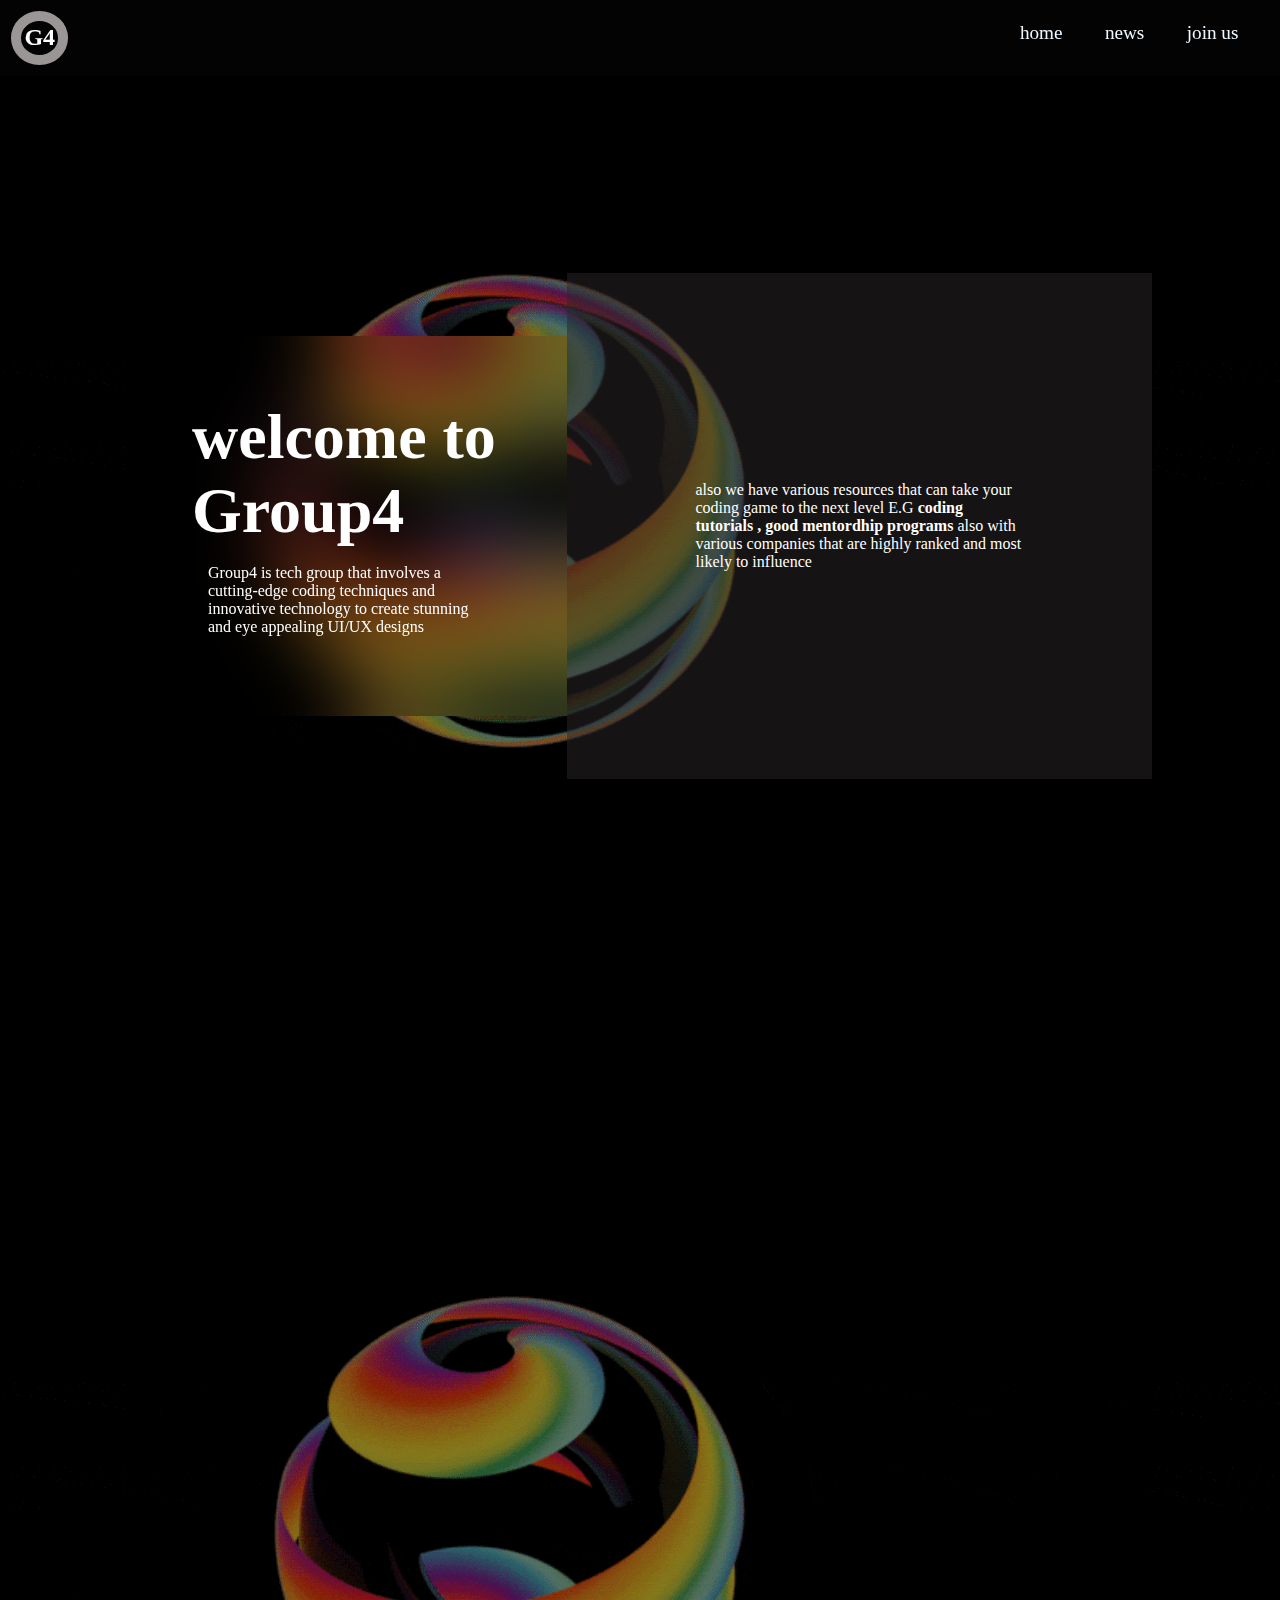
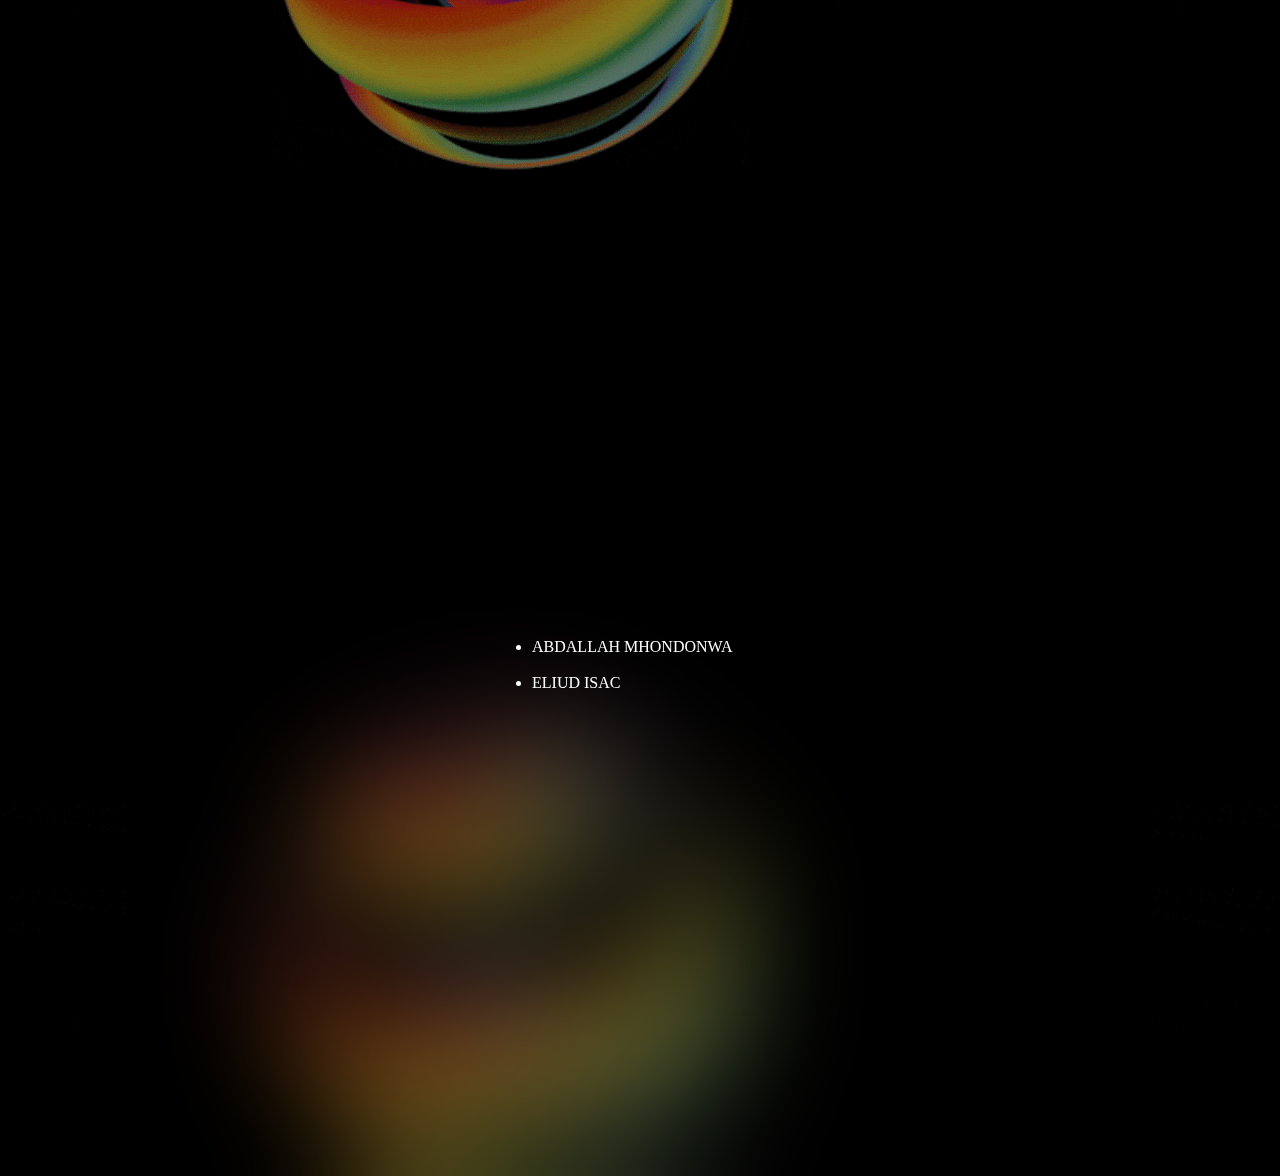
<file: index.html>
<!DOCTYPE html>
<html lang="en">
<head>
    <meta charset="UTF-8">
    <meta http-equiv="X-UA-Compatible" content="IE=edge">
    <meta name="viewport" content="width=device-width, initial-scale=1.0">
    <title>Document</title>
    <link rel="stylesheet" href="style1.css">
    <body>
        
    <nav id="navbar"class="nav-bar">
        <div class="logo"><h2>G4</h2></div>
       <div class="nav-bar">
        <ul>
            <li><a href="home.html">home</a></li>
            <li><a href="news.html">news</a></li>
            <li><a href="signup.html">join us</a></li>
        </ul>

       </div>

    </nav>
    <!-- stickynavbar -->
    <div class="body">
        <section class="blury">
            <div class="left">
                <h1 data-scroll class="blur"> welcome to Group4</h1>
                <p data-scroll>  Group4 is tech group that involves a cutting-edge coding techniques and innovative technology to create stunning and eye appealing UI/UX designs </p> 
            <!-- <section > -->
                <!-- <h1 data-scroll> hey there</h1> -->
            </div>
            <div class="right">
                <p data-scroll>also we have various resources that can take your coding game to the next level E.G <b>coding tutorials , good mentordhip programs

                </b> also with various companies that are highly ranked and most likely to influence</p> 
            <!-- <section > -->
               
                <!-- <h1 data-scroll> hey there</h1> -->
            </div>
            
         
            <!-- <p  data-scroll>   Lorem ipsum dolor sit amet consectetur adipisicing elit. Maiores, commodi.</p> -->
        </section>

        <section>
            <h1 data-scroll class="tl"> GROUP4 <span style="color:grey;"> the fortress</span> for digital assets</h1>
            <p  data-scroll  class="tl">   
                Why it works;Very cretaive use of colors. patterns and shapes.Consistent styling of design elements through-out the whole tech website.The sticky call to action appears at the bottom of the page while  scrolling ,this adds to form and function
            </p>
                <p data-scroll  class="tl">  this great website has a unique, creative and playful transitiond and animations combined with high quality photography rounded style of shapes and fonts</p> 
                <p data-scroll  class="tl">  we have organized content and scetions of the technology sites are focused on providing the capabiliities and features of their main product.custom graphics and high contrast</p> 
        </section>
    
        <section class="blur">
            <h1 data-scroll class="tl"> THE <span style="color: grey;"> GROUP4 </span>TEAM</h1>
            
             <ul>
                <li data-scroll>RASHID MGENI(Group Leader)</li>
               
                <li  data-scroll>BARAKA ALFRED</li>
                <li  data-scroll >BENJAMIN SENKORO</li>
                <li data-scrolli>ABDALLAH MHONDONWA</li>
                <li  data-scroll>MAXSON MICHEAL</li>
                <li  data-scrolli>ELIUD ISAC</li>
                <li  data-scroll>ABDILLAH IDRIS</li>
                <li data-scroll>NIXON HENRY</li>
                <li  data-scroll>EVANCE GUBIKA</li>
                <li data-scroll>WINNIE AUGUSTINO</li>
                <li data-scroll>FRANCIS KIMARO</li>
                <li  data-scroll>HELLEN SANGA</li>
                <li data-scroll>JOEL MACHA</li>
               

             </ul>
             <div class="input">
                <input  data-scroll type="text" name="" id="name" placeholder="  fill your  name please" style="font-family:'montserrat';"><br>
                <p id="warn"></p>
            
                <button   data-scroll onclick="send()">done</button>
             </div>
                <script>
                    function send() {
                        let input=document.getElementById("name").value;
                        localStorage.setItem("input",input);
                        if(localStorage.getItem("input"))
                        {
                            window.location.href="page.html";
                        }else{
                            alert("fill in please");
                        }
                    }

                </script>
</section>

    
    </div>
     
        <script src="scroll/scroll-out.min.js"></script>
        <script>
            ScrollOut({
                threshold : 0.5


            }
                            );
        </script>
        




</head>
<body>
    
</body>
</html>
</file>
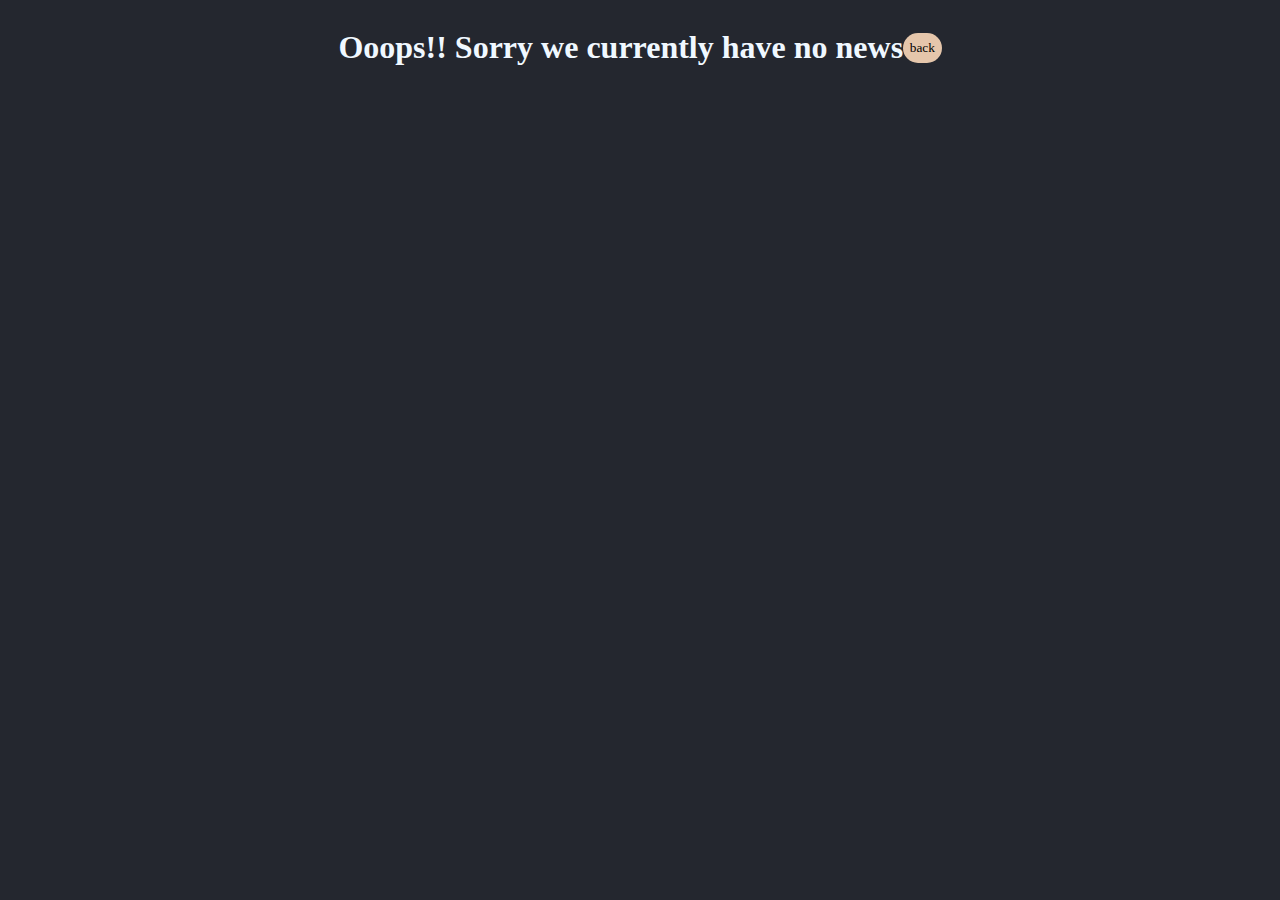
<file: news.html>
<!DOCTYPE html>
<html lang="en">
<head>
    <meta charset="UTF-8">
    <meta http-equiv="X-UA-Compatible" content="IE=edge">
    <meta name="viewport" content="width=device-width, initial-scale=1.0">
    <title>Document</title>
<link rel="stylesheet" href="news.css">
</head>
<body>
    <h1>
        Ooops!!
        
        Sorry we currently have no news
    </h1>
    <br>
    <a href="home.html">
        <button class="button">back</button>
    </a>
</body>
</html>
</file>
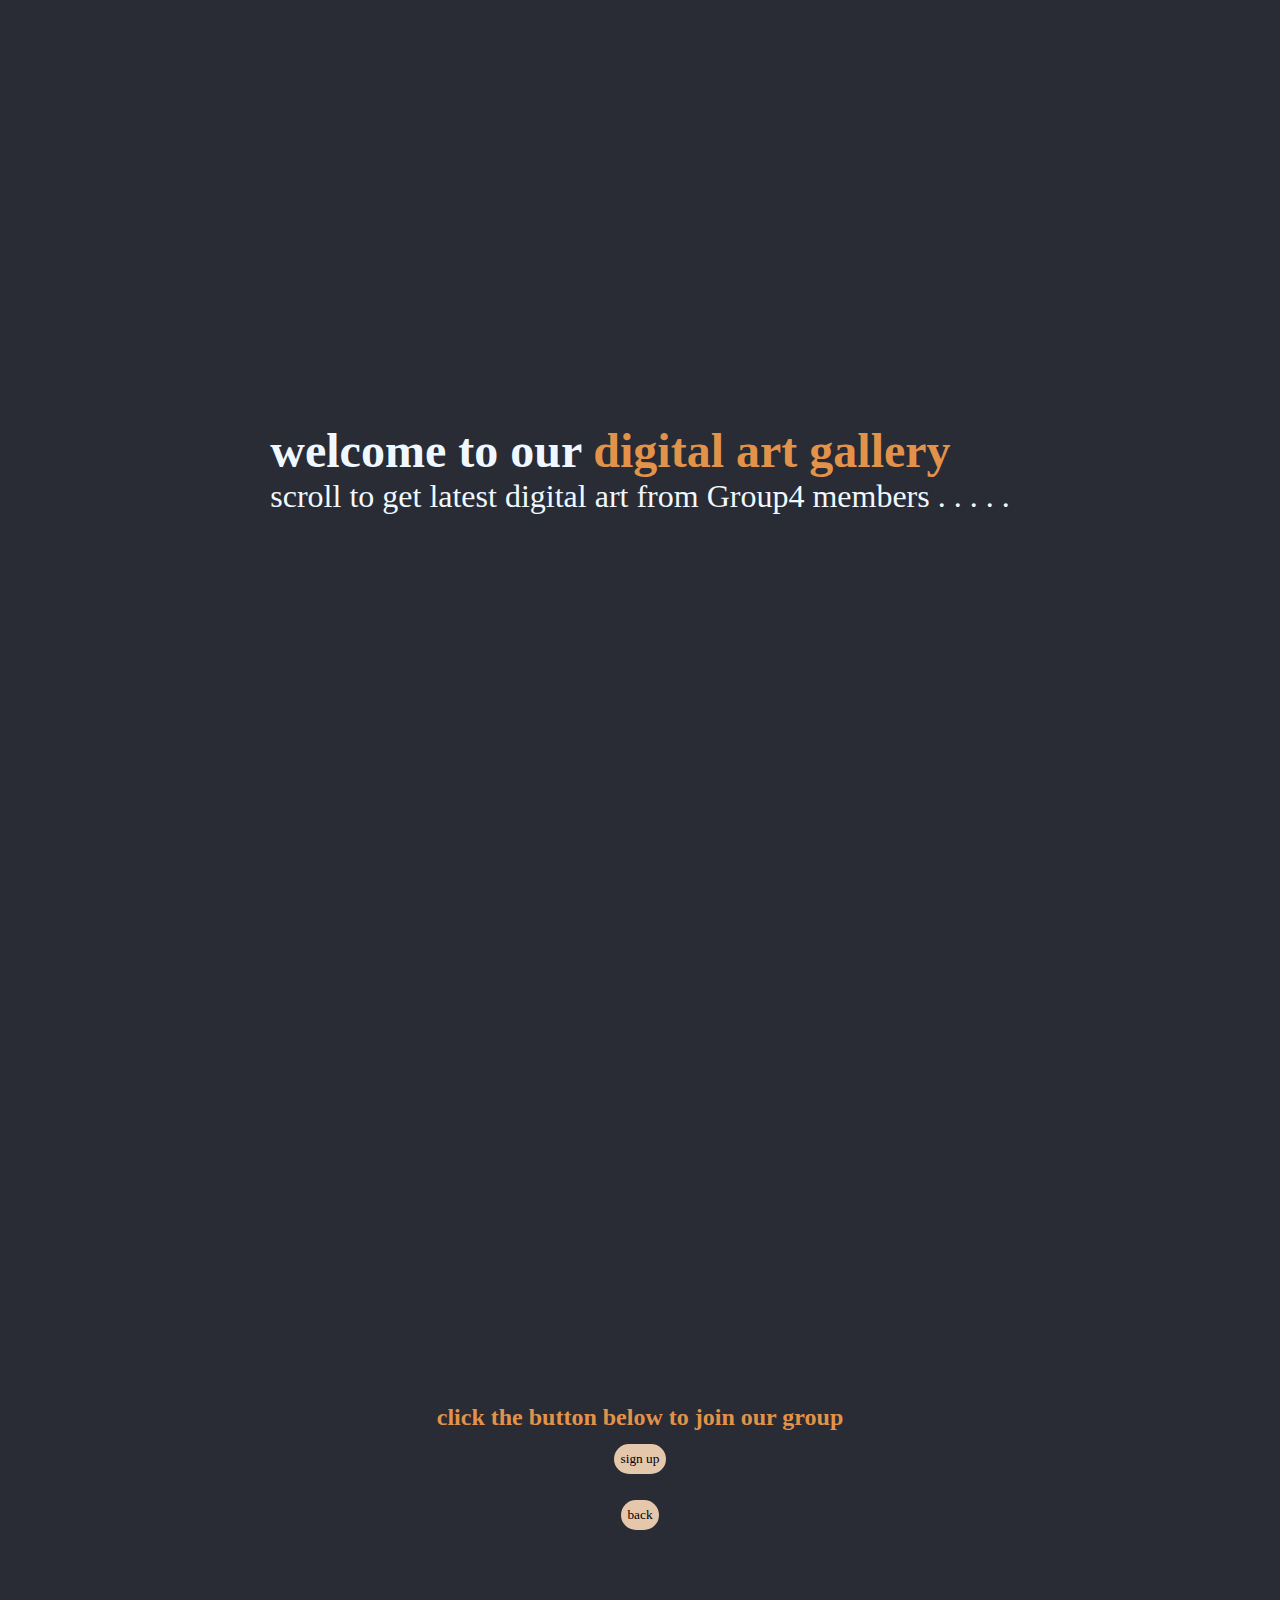
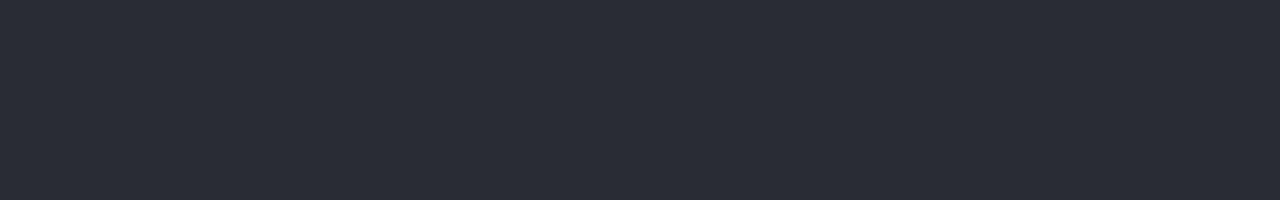
<file: page.html>
<!DOCTYPE html>
<html lang="en">
<head>
    <meta charset="UTF-8">
    <meta http-equiv="X-UA-Compatible" content="IE=edge">
    <meta name="viewprt" content="width=device-width, initial-scale=1.0">
    <title>Document</title>
    <link rel="stylesheet" href="page.css">

</head>
<body>
    <div class="box">
        <div class="content">
            <div data-scroll class="text">
                <h1 id="intro"></h1>
            </div>
         <br>
            <script>
                if(localStorage.getItem("input")){
                    let username=localStorage.getItem("input");
                    document.getElementById("intro").innerHTML=`hello , ${username} `;
                }
            </script>
                <h2 data-scroll>
                    welcome to our <span style="color:  #fda24ce1;">digital art gallery</span>
                </h2>
                <p>
                    scroll  to get latest digital art from  Group4 members . . . . .
                </p>
            
        </div>
    </div>
         <div class="outside">
            <ul>
                <li><h1 data-scroll class="tl">THE</h1></li>
                <li><h1  data-scroll class="tl">GALLERY</h1></li>
                <li><p  data-scroll class="nb">  hover on items for detailed view</p></li>
            </ul>
            <div class="all">
                <div class="holder" data-scroll>
    
                        <img class= "image" src="Resource\Purple.jpg" alt="">
                        <div class="footer">
                            <h1>Created by <i>Nixon Henry</i></h1>
                        <p>it shows devotion and emptyness of the soul</p>
                        </div>

                
    
                </div>
    
                <div class="holder" data-scroll>
                        <img class= "image" src="Resource\Greek.gif" alt="">
                        <div class="footer">
                            <h1>Created by <i>Evance Franco</i></h1>
                        <p>it shows a greek God of mrdieval times trying to battle a minaotaur</p>
                        </div>
    
                </div>
                <div class="holder" data-scroll>
            
                        <img  class= "image" src="Resource\Goldenskull.jpg" alt="" >
                        <div class="footer">
                            <h1>Created by <i>Winnie Polite</i></h1>
                        <p>the artists depicts the saying that <b>old is gold</b>
                        by showing a skull and giving it golden texture with some legendary caving</p>
                        </div>
            
    
                </div>
                <div class="holder" data-scroll>
            
                        <img  class= "image" src="Resource\AI.jpg" alt="">
                        <div class="footer">
                            <h1>Created by <i>Balozi Alfred</i></h1>
                        <p>its a futuristic piece of art that shows next generation technology that uses AI</p>
                        </div>


    
                </div>
           
    
         </div>
         <footer>
            <h2>click the button below to join our group</h2>
            <a href="signup.html"> <button class="button">sign up</button></a>
            <a href="home.html">
                <button class="button">back</button>
               </a>
        </footer>




          </div>


    <script src="scroll/scroll-out.min.js"></script>
    <script>
        ScrollOut({
            threshold : .5
        });
    </script>
    
   
</body>
</html>
</file>
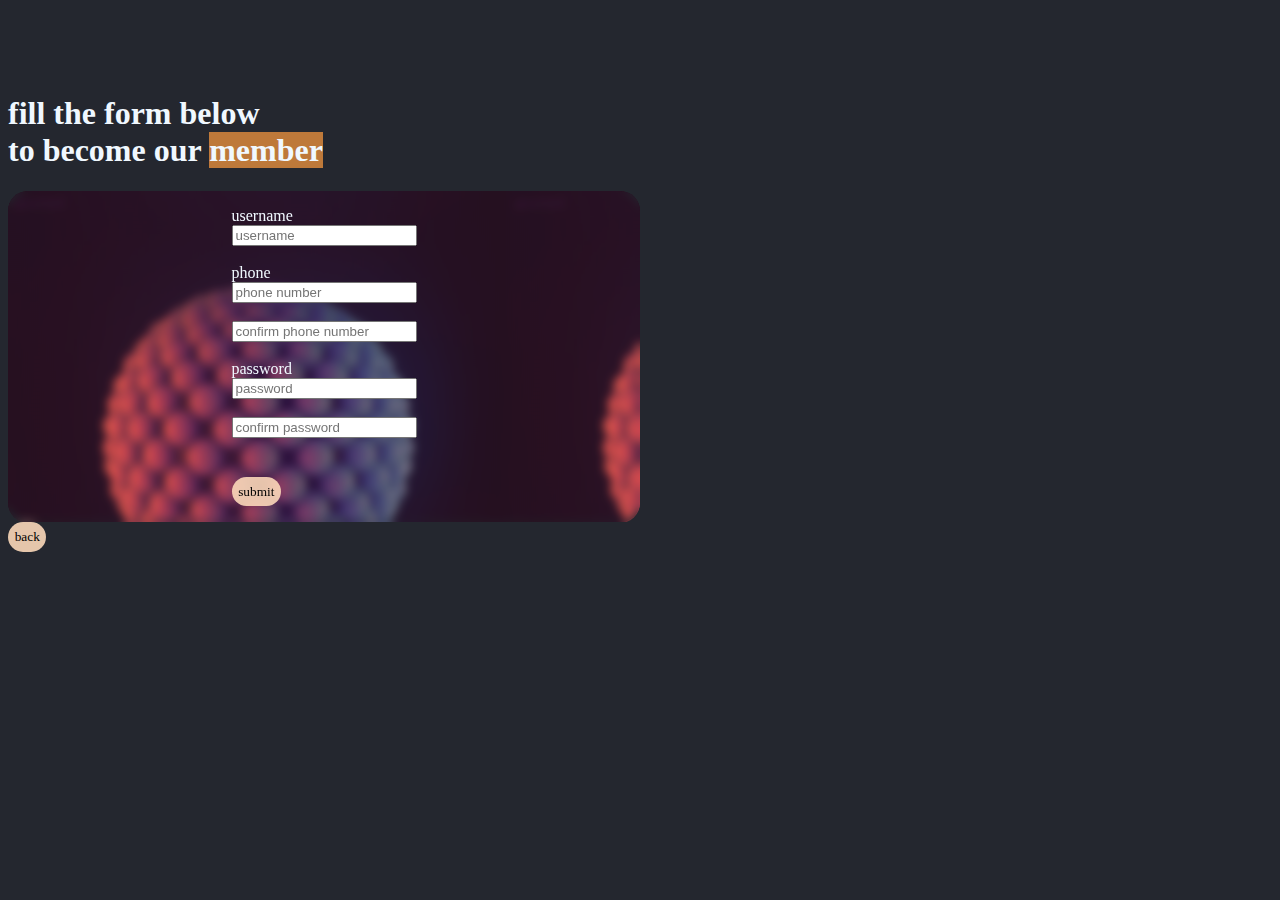
<file: signup.html>
<!DOCTYPE html>
<html lang="en">
<head>
    <meta charset="UTF-8">
    <meta http-equiv="X-UA-Compatible" content="IE=edge">
    <meta name="viewport" content="width=device-width, initial-scale=1.0">
    <title>Document</title>
    <link rel="stylesheet" href="signup.css">
</head>
<body>
   <div class="head">
    <h1 > <br> <span id="name" class="yellow"></span> 
        <br>  fill the form below  <br>
        to become our <span class="yellow" >member</span>
       
       
       
       </h1>
       
   <script>
       if(localStorage.getItem("input")){
           let username=localStorage.getItem("input");
           console.log(username);
           document.getElementById("name").innerHTML=`@ ${username}`;
       }
    </script>
   </div>
   <div class="bg">
    <div class="dark">
        <form action="" onsubmit=" return validate()">
    
            <label for="username">username</label>
            <br>
            <input type="text" name="" id="" placeholder="username" required>
            <br>
            <br>
             
        
        
            <label for="username">phone</label>
            <br>
            <input type="text" name="" id="num1" placeholder="phone number" required >
        
            <br>
         
            <label for="username"></label>
            <br>
            <input type="text" name="" id="num2" placeholder="confirm phone number" required >
        
            <br>
           
            <br>
        
            <label for="username">password</label>
            <br>
            <input type="password" name="" id="p1" placeholder="password" required >
            <br>
            <br>
            <input type="password" name="" id="p2" placeholder="confirm password" required >
            <br>
            <br>
            <h4 style="color:red ;" id="info1"></h4>
            
        
            <input type="submit" value="submit" class="button">
            <script>
                // create the function
                     function validate() {
                    let a=document.getElementById("num1").value;
                let b=document.getElementById("num2").value;
                if (a==b)
                 {
                    //check phone number-make sure it has numbers only
                                 if(a>600000000 && a<799999999)      {
                                    //if phone number is correct now we check for password

                                    //get password values

                        let c=document.getElementById("p1").value;
                                    let d=document.getElementById("p2").value;
                                    //check if passwprd values are the same
                                           if (c == d ) {
                                                                           console.log(c);
                                                                          console.log(d); 
                                                                          //return true value--this allows form to be submitted
                                                                          return true;
                                                                        
              
                    
                                                                }
                

                        
                        
                    }
                    
                    
                }
                //if anythin in the form is wrong--return false(form is not submitted)
                document.getElementById("info1").innerHTML=`invalid input, please check password or phone number`;
                return false;
                    
                }
             

            </script>
        
        
        
        
         
           </form>
        
    
   </div>
</div>
<a href="page.html">
 <button class="button">back</button>
 <script>
    document.getElementById("button").addEventListener("click",page);
    function page() {
        window.location.href="pages.html";
        
    }
    
 </script>

</a>








   <script src="scroll/scroll-out.min.js"></script>
   <script>
       ScrollOut({
           threshold : .5
       });
   </script>
   
  </body>
</html>
</file>
<file: style1.css>
*{
    margin: 0%;
    padding: 0%;
    box-sizing: border-box
}
body{
    font-family: 'montserrat';
    background-color: rgb(60, 59, 59);
    color: white;
    background-image: url('world.gif');    
}
.blury{
    display: flex;
    flex-direction: row;

}
.left{
    width: 80%;
    backdrop-filter: blur(40px);
    padding: 4em;

}
.blur{
    backdrop-filter: blur(60px);
}
.right{
    padding: 12em 7em;
    background-color: rgba(44, 40, 40, 0.485);
    width: 100%;

}

input{
    border-radius: 20px;
    padding: .8em;
    background-color: rgba(250, 235, 215, 0.001);
    border: solid .3em white;
    color: white;
    margin: 1em;
}
button{
    font-family: 'montserrat';
    padding: 2px;
    border-radius: .4em;
    border: none;
    cursor: pointer;
    transition: all 1s cubic-bezier(0.215, 0.610, 0.355, 1);

}
button:hover{
letter-spacing: .4em;
background-color: rgba(240, 248, 255, 0.132);
border:1px solid aliceblue ;
backdrop-filter: blur(30px);
color: white;
}
.body{
    display: flex;
    flex-direction: column;
    align-items: center;
    justify-content: center;
    overflow: hidden;
}
nav{
    position: sticky;
    top: 0;
    z-index: 1;
    background-color: rgba(60, 59, 59, 0.051);
    backdrop-filter: blur(60px);

}
.nav-bar{
    padding: .7em;
    display: flex;
    justify-content: space-between;
    position: sticky;

}

.nav-bar li{
    list-style: none;
    display: inline-block;
    padding: 0% ;
}

.nav-bar li a{
    text-decoration: none;
    color: aliceblue;
    font-size: 1.2em;
    padding: 1em;
      transition: all 1s;
      
}
p{
    padding: 1em;
}
.nav-bar li a:hover{
    cursor: pointer;
    letter-spacing: .3em;
    color: rgba(240, 248, 255, 0.63);
}
.logo{
    border: 10px solid rgb(155, 150, 150);
    border-radius: 50%;
    padding: .2em;
    transition: all 1s cubic-bezier(0.075, 0.82, 0.165, 1);


}
h1:nth-of-type(1){
    font-size: 4em;

}

section{
    display: flex;
    flex-direction: column;
    justify-content: center;
    align-items: center;
    font-size: 1em;
    width: 80%;
    background-color: rgba(0, 0, 0, 0.476);
    height: 100vh;
}

.logo:hover{
cursor: pointer;
border-radius: 0%;
letter-spacing: .2em;;

}

.two p:nth-of-type(1){width: 30%;
font-size: 1em;
padding: 1em;}

 [data-scroll]{ 
    transition: all 2s cubic-bezier(0.165, 0.84, 0.44, 1);
    
}

[data-scroll="in"]{
    transform: translateX(0);
    opacity: 1;
   }
[data-scroll="out"]{
    transform: translateX(-100%);
    opacity: 0;
    filter: blur(20px);
}


.tl:nth-of-type(1)[data-scroll="out"]{
    transform: translateX(100%);

}
/* .left[data-scroll="out"]{
    transform: translateX(100%); */

.right[data-scroll="in"]{
    transform: translateX(-100%);
}
</file>
<file: news.css>
body{
    font-family: 'montserrat';
    display: flex;
    align-items: center;
    justify-content: center;
    color: aliceblue;
    background-color:#24272f;
}
.button{
    font-family: 'montserrat';
    padding: .5em;
    border-radius: 20px;
    background-color: #ffdcbce1;
    border: none;
    transition: all 1s;

}
.button:hover{
    cursor: pointer;
    background-color: #ffdcbc7f;
    color: whitesmoke;
    letter-spacing: .3em;


}
</file>
<file: page.css>
*{
    margin: 0;
    box-sizing: border-box;
    padding: 0%;
    
}
body{
    font-family: 'montserrat';
    background-color:#292c35;
}
.box{
    height: 100vh;
    align-items: center;
    display: flex;
    justify-content: center;
    background-color: #292c35;
}
.text{
    background-color: #fda24ce1;
    width: 34%;
}
.content{
    align-items: center;
    justify-content: center;
    color: aliceblue;
    font-size: 2em;


}
.image{
    width: 40%;
    border-radius: 30px;

}
.holder{
    font-size: .8em;
    padding: 2em;
    background-color:#24272f;
    color: white;
    margin: 1em;
    border-radius: 20px;
    border: 2px solid #fda24ce1;
    width: 20%;
    display: flex;
    flex-direction:column ;
  
transition: all 1.5s cubic-bezier(0.19, 1, 0.22, 1);
}
.footer{
font-size: 1em;
padding: 1em;
}
 .holder:hover{
    width: 50%;
    display: flex;
    flex-direction:row;
  
    
} 
/* .textbox{
    transition: all 3s;
}
.textbox:hover{
    flex-direction: row;
    width: 60%;
} */

.all{
    display: flex;
    align-items: center;
    justify-items: center;
}
.outside{

    align-items: center;
    justify-content: center;
    height: 100vh;
}
ul{
    padding: 2em;

}
li{
    list-style: none;
    color: aliceblue;
    color: #fda24ce1;

}
.nb{
    color: aliceblue;
    background-color: #fda14c3b;
    width: 30%;
}
footer{
    display: flex;
    align-items: center;
    justify-content: center;
    flex-direction: column;
    padding: 1em;
    color: #fda24ce1;

}

.button{
    font-family: 'montserrat';
    padding: .5em;
    border-radius: 20px;
    background-color: #ffdcbce1;
    border: none;
    transition: all 1s;

}

.button:hover{
    cursor: pointer;
    background-color: #ffdcbc7f;
    color: whitesmoke;
    letter-spacing: .3em;


}

[data-scroll]{ 
    transition: all 2s cubic-bezier(0.165, 0.84, 0.44, 1);
    
}

[data-scroll="in"]{
    transform: translateX(0);
    opacity: 1;
   }
[data-scroll="out"]{
    transform: translateX(-100%);
    opacity: 0;
    filter: blur(20px);
}
.holder:nth-of-type(1)[data-scroll="in"]{
    /* transform: translateX(-100%);
    opacity: 0;
    filter: blur(20px); */
    transition-delay: 200ms;

    

}
.holder:nth-of-type(2)[data-scroll="in"]{
    /* transform: translateX(-100%);
    opacity: 0;
    filter: blur(20px); */
    transition-delay: 500ms;

    

}
.holder:nth-of-type(3)[data-scroll="in"]{
    /* transform: translateX(-100%);
    opacity: 0;
    filter: blur(20px); */
    transition-delay: 800ms;
    

}
.holder:nth-of-type(4)[data-scroll="in"]{
    /* transform: translateX(-100%);
    opacity: 0;
    filter: blur(20px); */
    transition-delay: 1s;

    

}

.button{
    font-family: 'montserrat';
    padding: .5em;
    border-radius: 20px;
    background-color: #ffdcbce1;
    border: none;
    transition: all 1s;
    margin: 1em;

}
.button:hover{
    cursor: pointer;
    background-color: #ffdcbc7f;
    color: whitesmoke;
    letter-spacing: .3em;


}
</file>
<file: signup.css>
body{
    font-family: 'montserrat';
    color: aliceblue;

    background-color:#24272f;
}
.yellow{
      background-color: #f6973ebc;
    }
    .button{
      font-family: 'montserrat';
      padding: .5em;
      border-radius: 20px;
      background-color: #ffdcbce1;
      border: none;
      transition: all 1s;
  
  }
  .button:hover{
      cursor: pointer;
      background-color: #ffdcbc7f;
      color: whitesmoke;
      letter-spacing: .3em;
  
  
  }
  .dark{
    display: flex;
    align-items: center;
    justify-content: center;
    padding: 1em;
    background-color: #24272f29;
    width: 100%;
    backdrop-filter: blur(5px);
    border-radius: 20px;
    
  }
  .bg{
    background-image: url('Resource/Gradient.gif');
    width: 50%;
    display: flex;
    align-items: center;
    justify-content: center;
    border-radius: 20px;
  }
  [data-scroll="in"]{
    transform: translateX(0);
    opacity: 1;
   }
[data-scroll="out"]{
    transform: translateX(-100%);
    opacity: 0;
    filter: blur(20px);
}
</file>
